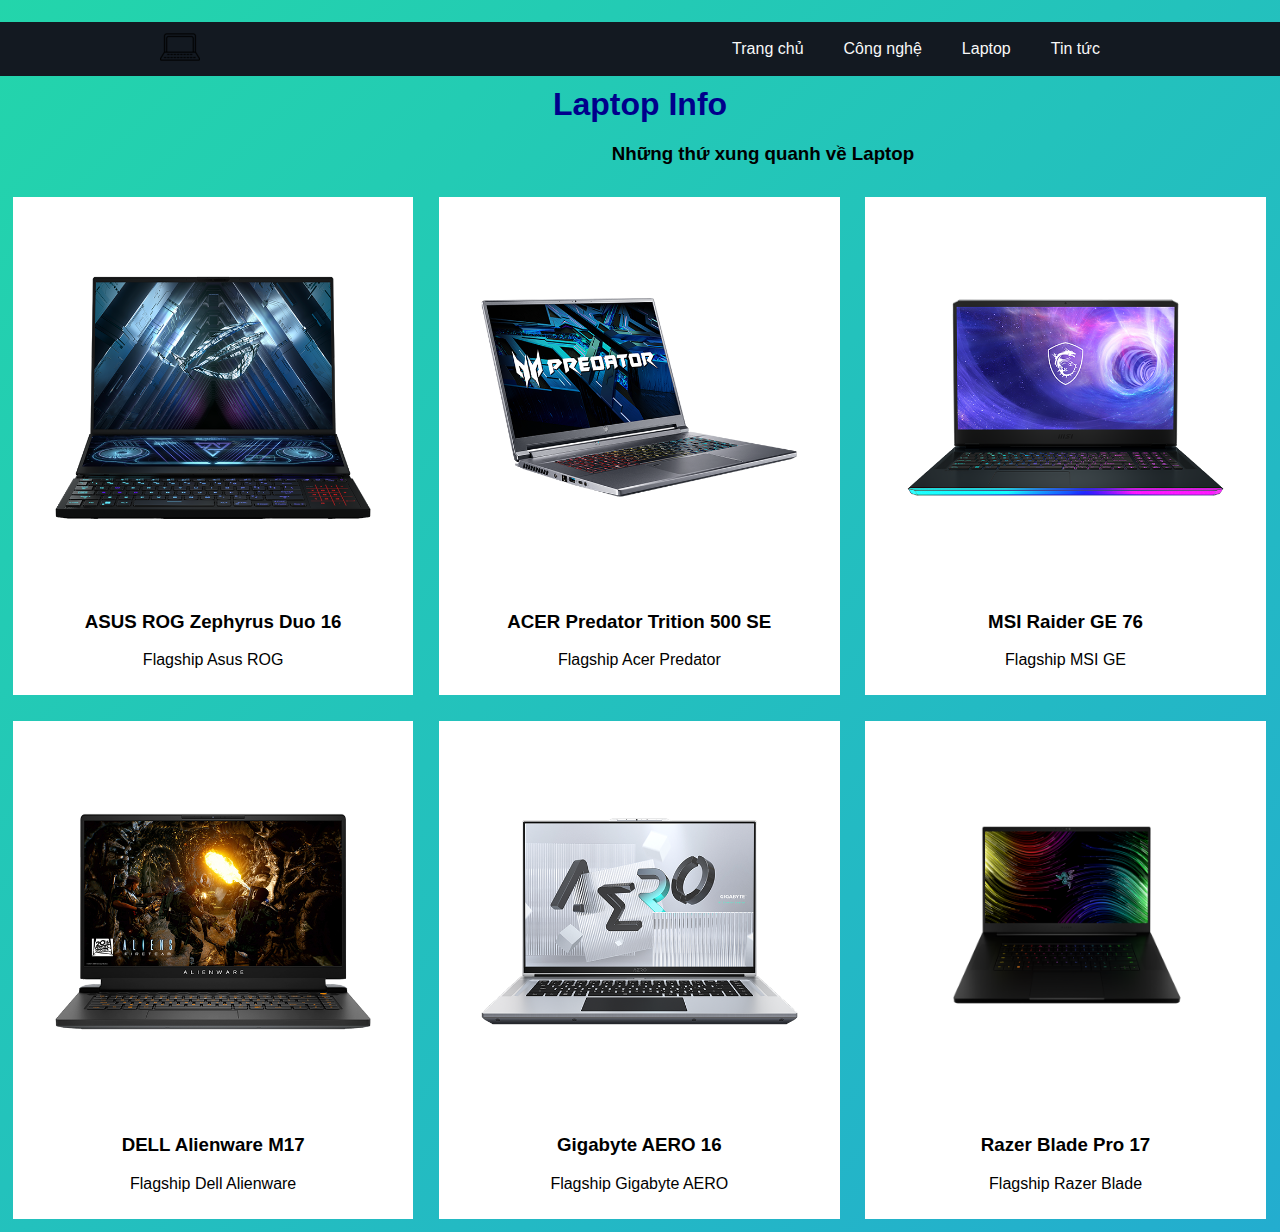
<file: index.html>
<!DOCTYPE html>
<html lang="en">
<head>
    <meta charset="UTF-8">
    <meta http-equiv="X-UA-Compatible" content="IE=edge">
    <meta name="viewport" content="width=device-width, initial-scale=1.0">
    <link rel="stylesheet" href="./CSS/index.css">
    <link rel="stylesheet" href="./CSS/menu.css">
    <title>Laptop</title>
    <link rel="icon" href="./Img/CPU.png" type="image/x-icon"/>
</head>
<body>
    <div class="d-flex flex-column justify-content-center w-100 h-100">
        <div class="d-flex flex-column justify-content-center align-items-center">
          <h1 class="fw-light text-white m-0"></h1>
          <div class="btn-group my-5">
            <a href="https://codepen-api-export-production.s3.us-west-2.amazonaws.com/zip/PEN/pyBNzX/1578778289271/pure-css-gradient-background-animation.zip" class="btn btn-outline-light" aria-current="page"><i class="fas fa-file-download me-2"></i></a>
            <a href="https://codepen.io/P1N2O/full/pyBNzX" class="btn btn-outline-light"><i class="fas fa-expand ms-2"></i></a>
          </div>
          <a href="https://manuel.pinto.dev" class="text-decoration-none">
            <h5 class="fw-light text-white m-0"></h5>
          </a>
        </div>
      </div>

    <header>
    <div id="wrapper">
        <div id="header">
            <nav class="container">
                <a href="" id="logo">
                    <img src="./Img/Laptop3.png" alt="Laptop">
                </a>
                <ul id="main-menu">
                    <li><a href="./index.html">Trang chủ</a></li>

                    <li><a href="./congnghe.html">Công nghệ</a></li>
                    <li class="has-child"><a href="./laptop.html">Laptop</a>
                        <ul class="sub-menu">
                            <li><a href="./phancung.html">Phần cứng</a></li>
                            <li><a href="./thietke.html">Thương hiệu</a></li>
                            <li><a href="./kichthuoc.html">Kích thước</a></li>
                            <li><a href="./ngoaile.html">Ngoài lề</a></li>
                        </ul>
                    </li>
                    <li><a href="./tintuc.html">Tin tức</a></li>
                </ul>
            </nav>
        </div>
    </div>
    </header>
    <div>
        <h1 class="ten">Laptop Info</h1>
        <h3 class="daudong">Những thứ xung quanh về Laptop</h3>
    </div>
        <section class="laps">
            <div class="lap">
                <img src="./Img/ROG Zephyrus Duo 16.png">
                <div>
                    <h3>ASUS ROG Zephyrus Duo 16</h3>
                    <p>Flagship Asus ROG</p>
                </div>
            </div>
            <div class="lap">
                <img src="./Img/Predator Trition 500 SE.png">
                <div>
                    <h3>ACER Predator Trition 500 SE</h3>
                    <p>Flagship Acer Predator</p>
                </div>
            </div>
            <div class="lap">
                <img src="./Img/MSI Raider GE 76">
                <div>
                    <h3>MSI Raider GE 76</h3>
                    <p>Flagship MSI GE</p>
                </div>
            </div>
            <div class="lap">
                <img src="./Img/Dell Alienware M17.png">
                <div>
                    <h3>DELL Alienware M17</h3>
                    <p>Flagship Dell Alienware</p>
                </div>
            </div>
            <div class="lap">
                <img src="./Img/Gigabyte AERO.png">
                <div>
                    <h3>Gigabyte AERO 16</h3>
                    <p>Flagship Gigabyte AERO</p>
                </div>
            </div>
            <div class="lap">
                <img src="./Img/Razer_Blade_Pro_17_2022 (1).png">
                <div>
                    <h3>Razer Blade Pro 17</h3>
                    <p>Flagship Razer Blade</p>
                </div>
            </div>
        </section>
</body>
</html>
</file>
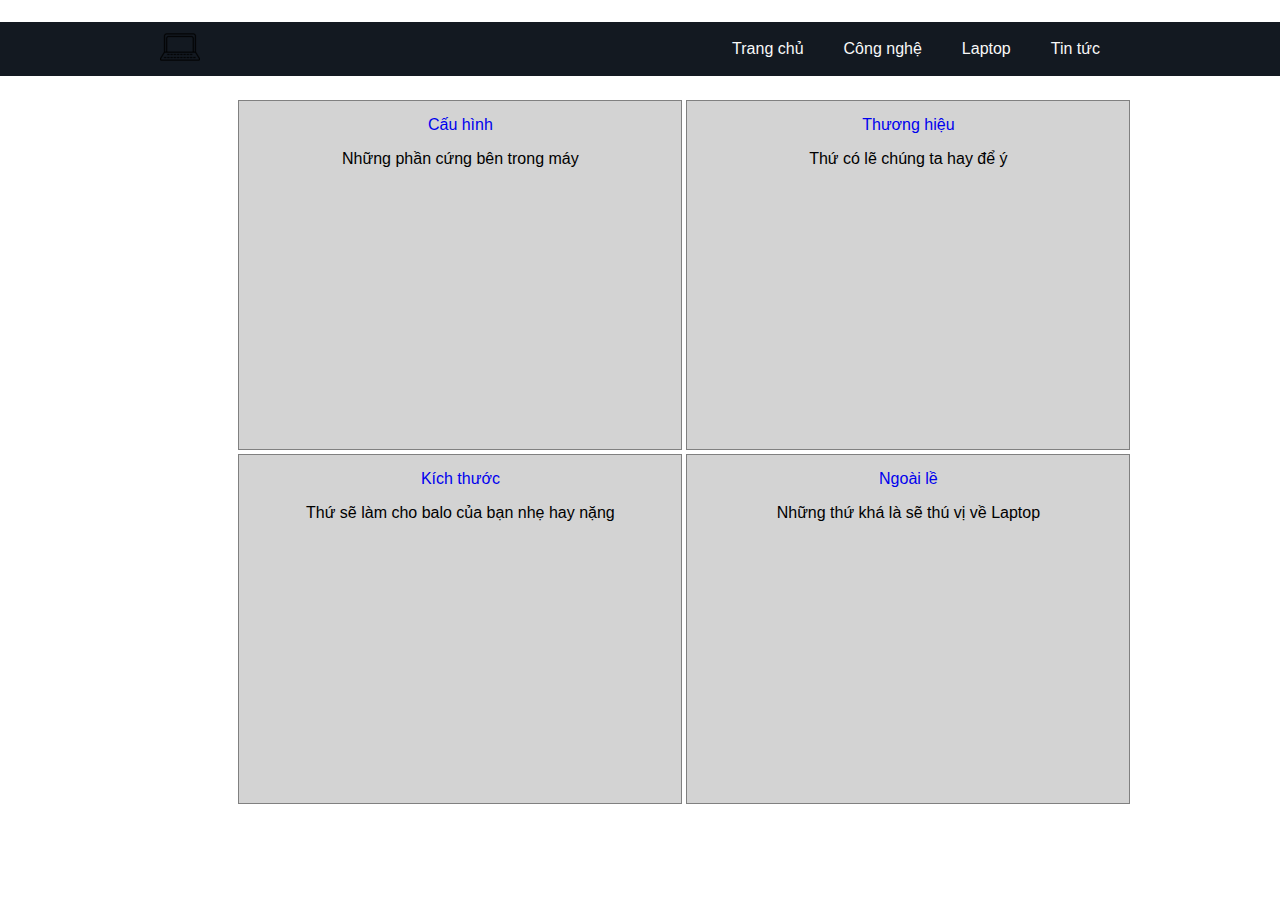
<file: laptop.html>
<!DOCTYPE html>
<html lang="en">
<head>
    <meta charset="UTF-8">
    <meta http-equiv="X-UA-Compatible" content="IE=edge">
    <meta name="viewport" content="width=device-width, initial-scale=1.0">
    <link rel="stylesheet" href="./CSS/menu.css">
    <title>Laptop</title>
    <link rel="icon" href="./img/favicon.ico" type="image/x-icon"/>
</head>
<body>

    <div class="d-flex flex-column justify-content-center w-100 h-100">
        <div class="d-flex flex-column justify-content-center align-items-center">
          <h1 class="fw-light text-white m-0"></h1>
          <div class="btn-group my-5">
            <a href="https://codepen-api-export-production.s3.us-west-2.amazonaws.com/zip/PEN/pyBNzX/1578778289271/pure-css-gradient-background-animation.zip" class="btn btn-outline-light" aria-current="page"><i class="fas fa-file-download me-2"></i></a>
            <a href="https://codepen.io/P1N2O/full/pyBNzX" class="btn btn-outline-light"><i class="fas fa-expand ms-2"></i></a>
          </div>
          <a href="https://manuel.pinto.dev" class="text-decoration-none">
            <h5 class="fw-light text-white m-0"></h5>
          </a>
        </div>
      </div>
    </div>


    <div id="wrapper">
        <div id="header">
            <nav class="container">
                <a href="./index.html" id="logo">
                    <img src="./Img/Laptop3.png" alt="Laptop">
                </a>
                <ul id="main-menu">
                    <li><a href="./index.html">Trang chủ</a></li>
                    <li><a href="./congnghe.html">Công nghệ</a></li>
                    <li class="has-child"><a href="./laptop.html">Laptop</a>
                        <ul class="sub-menu">
                            <li><a href="./phancung.html">Cấu hình</a></li>
                            <li><a href="./thietke.html">Thương hiệu</a></li>
                            <li><a href="./kichthuoc.html">Kích thước</a></li>
                            <li><a href="./ngoaile.html">Ngoài lề</a></li>
                        </ul>
                    </li>
                    <li><a href="./tintuc.html">Tin tức</a></li>
                </ul>
            </nav>
        </div>
        <h1></h1>
        <p></p>
        <div class="container1">
            <div class="left"></div>
            <div class="content1">
                <div>
                    <div style="text-align: center;"><a href="./phancung.html" style="text-decoration: none;">Cấu hình</a>
                    <p style="text-align: center;">Những phần cứng bên trong máy</p>
                    </div>
                    <div style="text-align: center;"><a href="./thietke.html" style="text-decoration: none;">Thương hiệu</a>
                    <p style="text-align: center;">Thứ có lẽ chúng ta hay để ý</p>
                    </div>
                </div>
                <div>
                    <div style="text-align: center;"><a href="./kichthuoc.html" style="text-decoration: none;">Kích thước</a>
                    <p>Thứ sẽ làm cho balo của bạn nhẹ hay nặng</p>
                    </div>
                    <div style="text-align: center;"><a href="./ngoaile.html" style="text-decoration: none;">Ngoài lề</a>
                    <p style="text-align: center;">Những thứ khá là sẽ thú vị về Laptop</p>
                    </div>
                </div>
            </div>
        </div>
        </div>
</body>
</html>
</file>
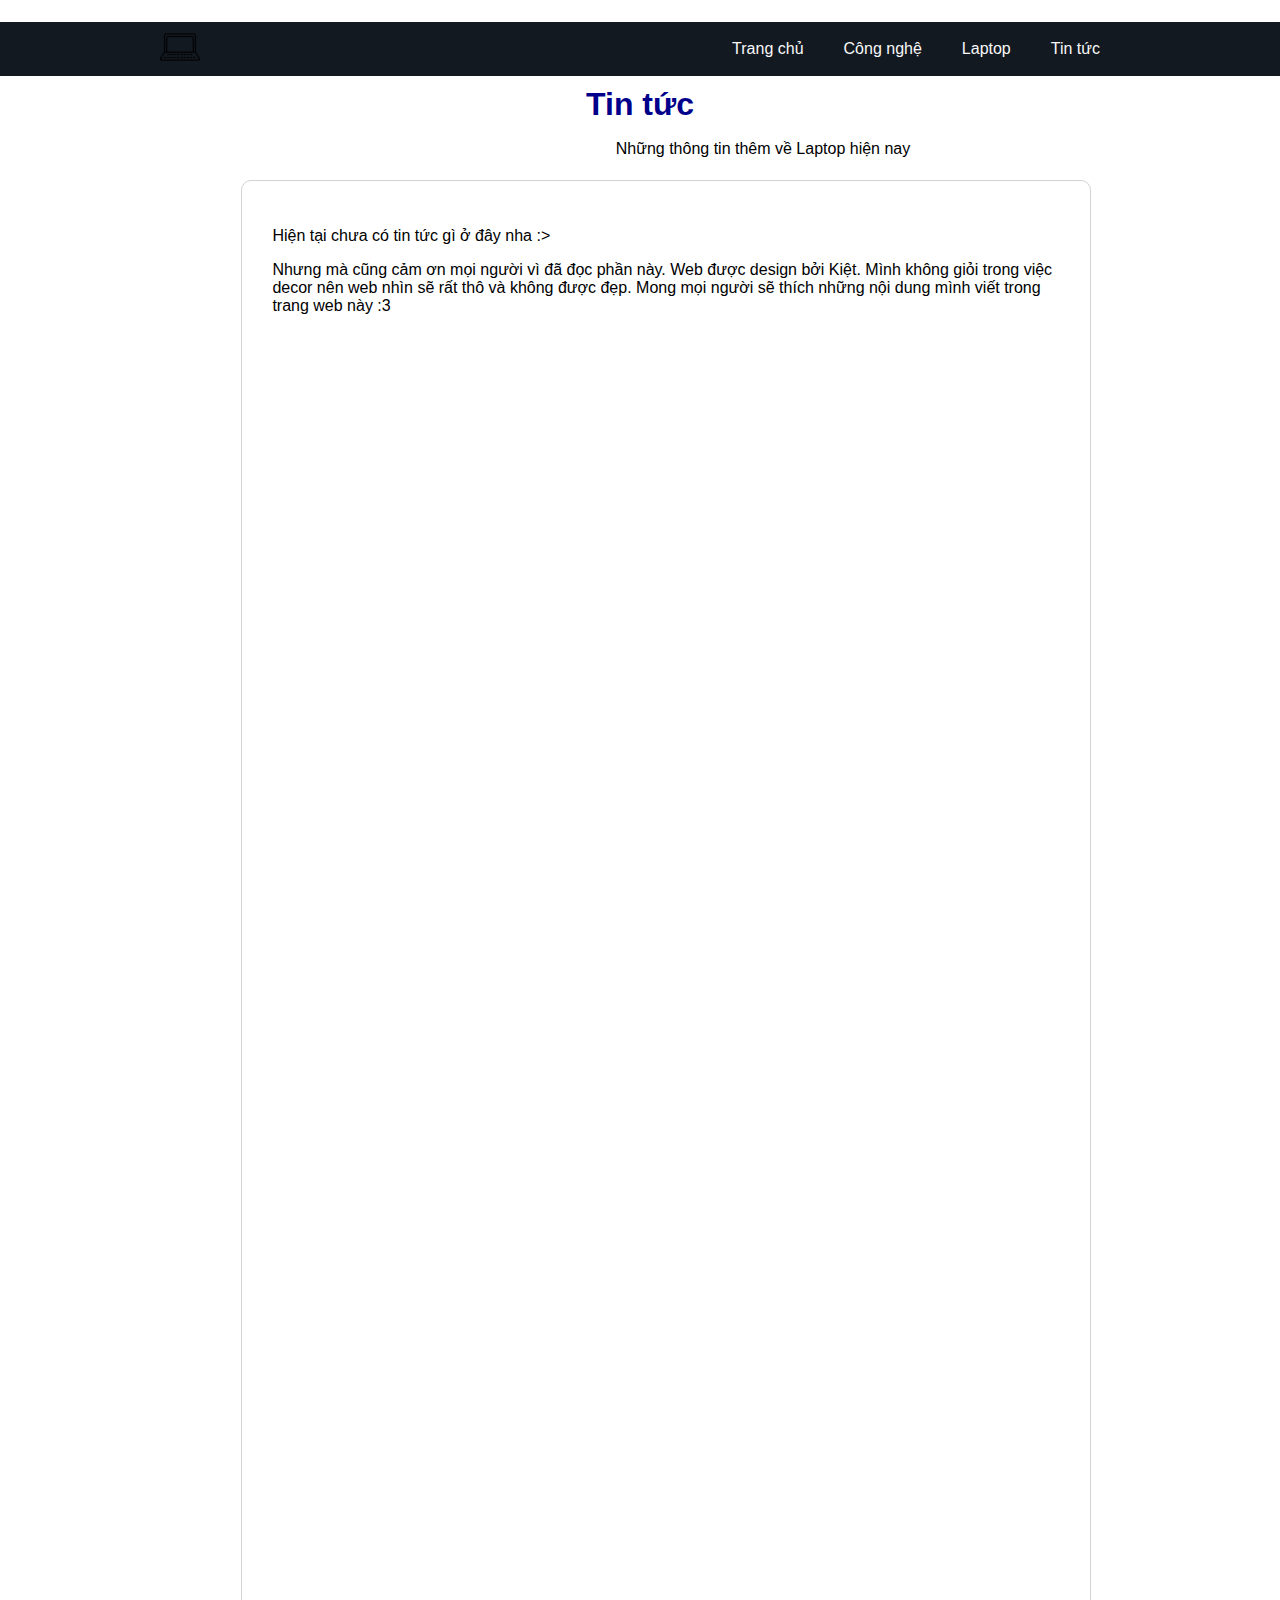
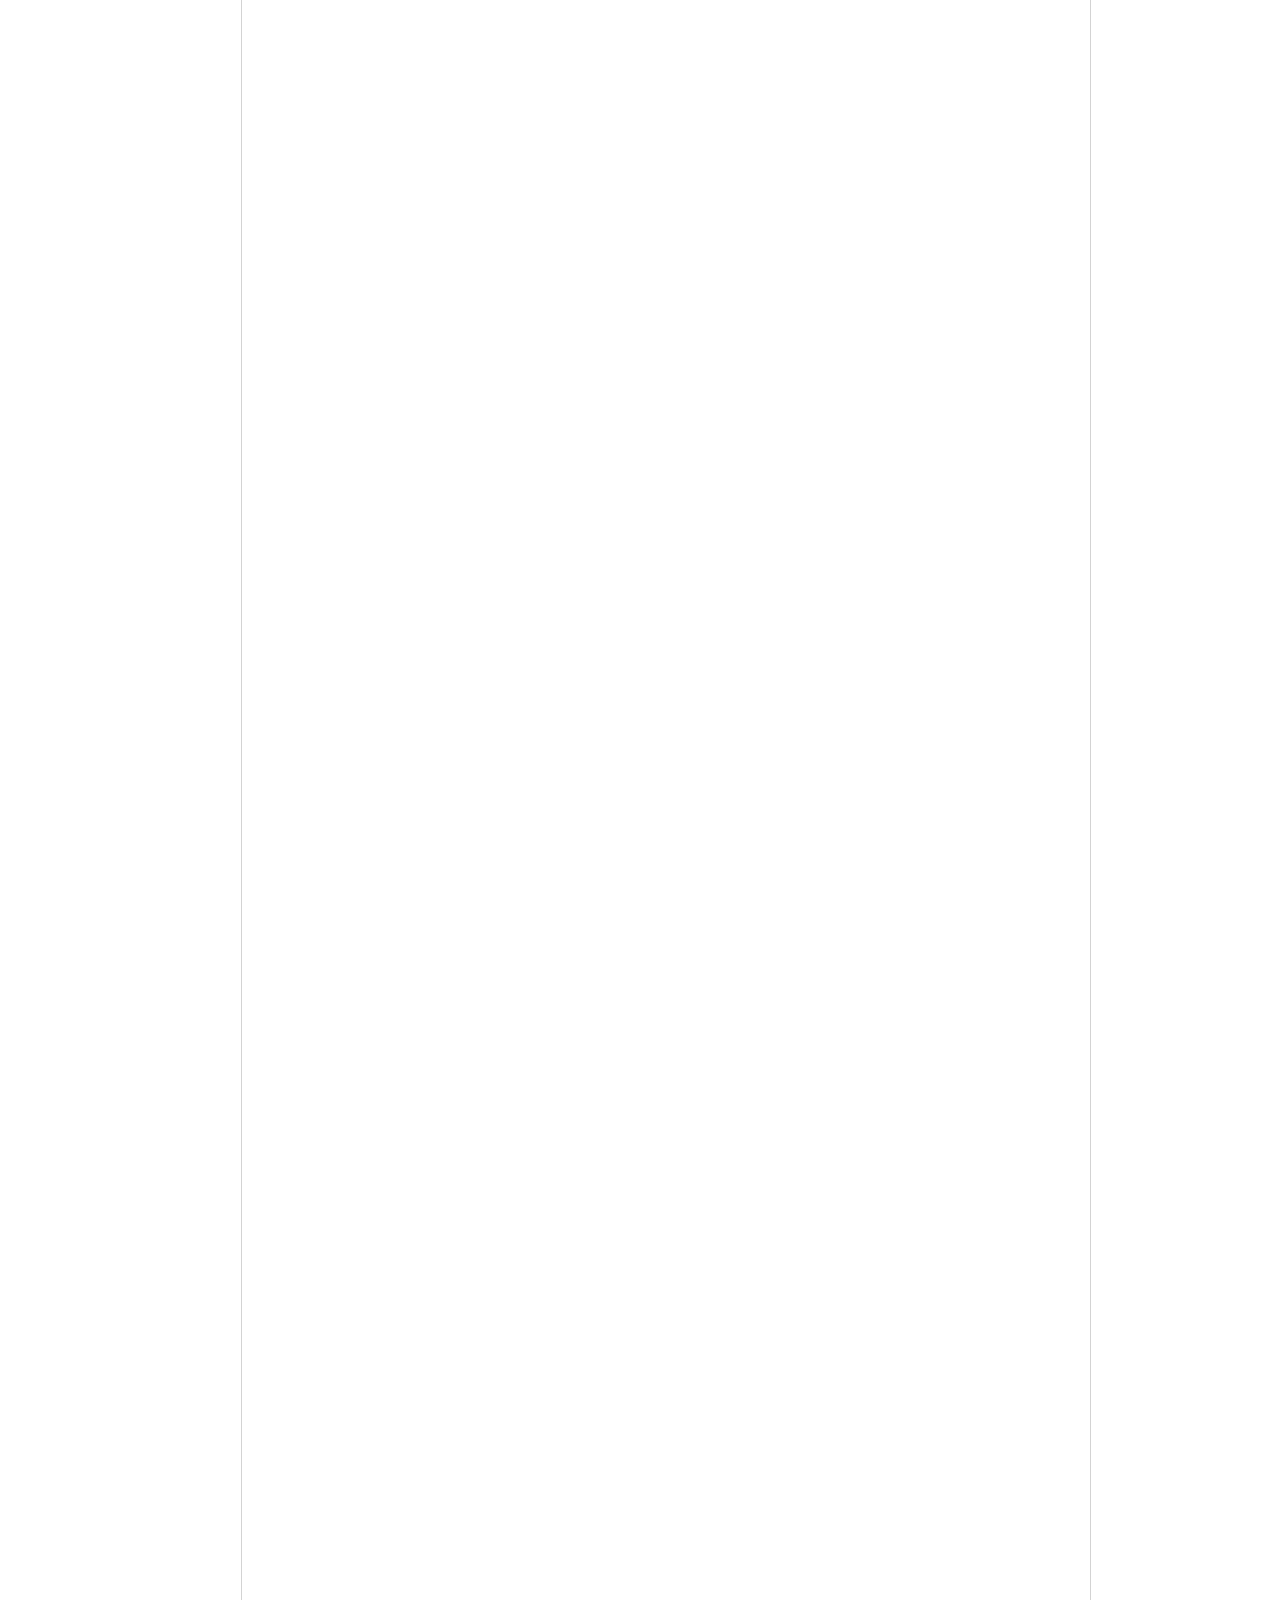
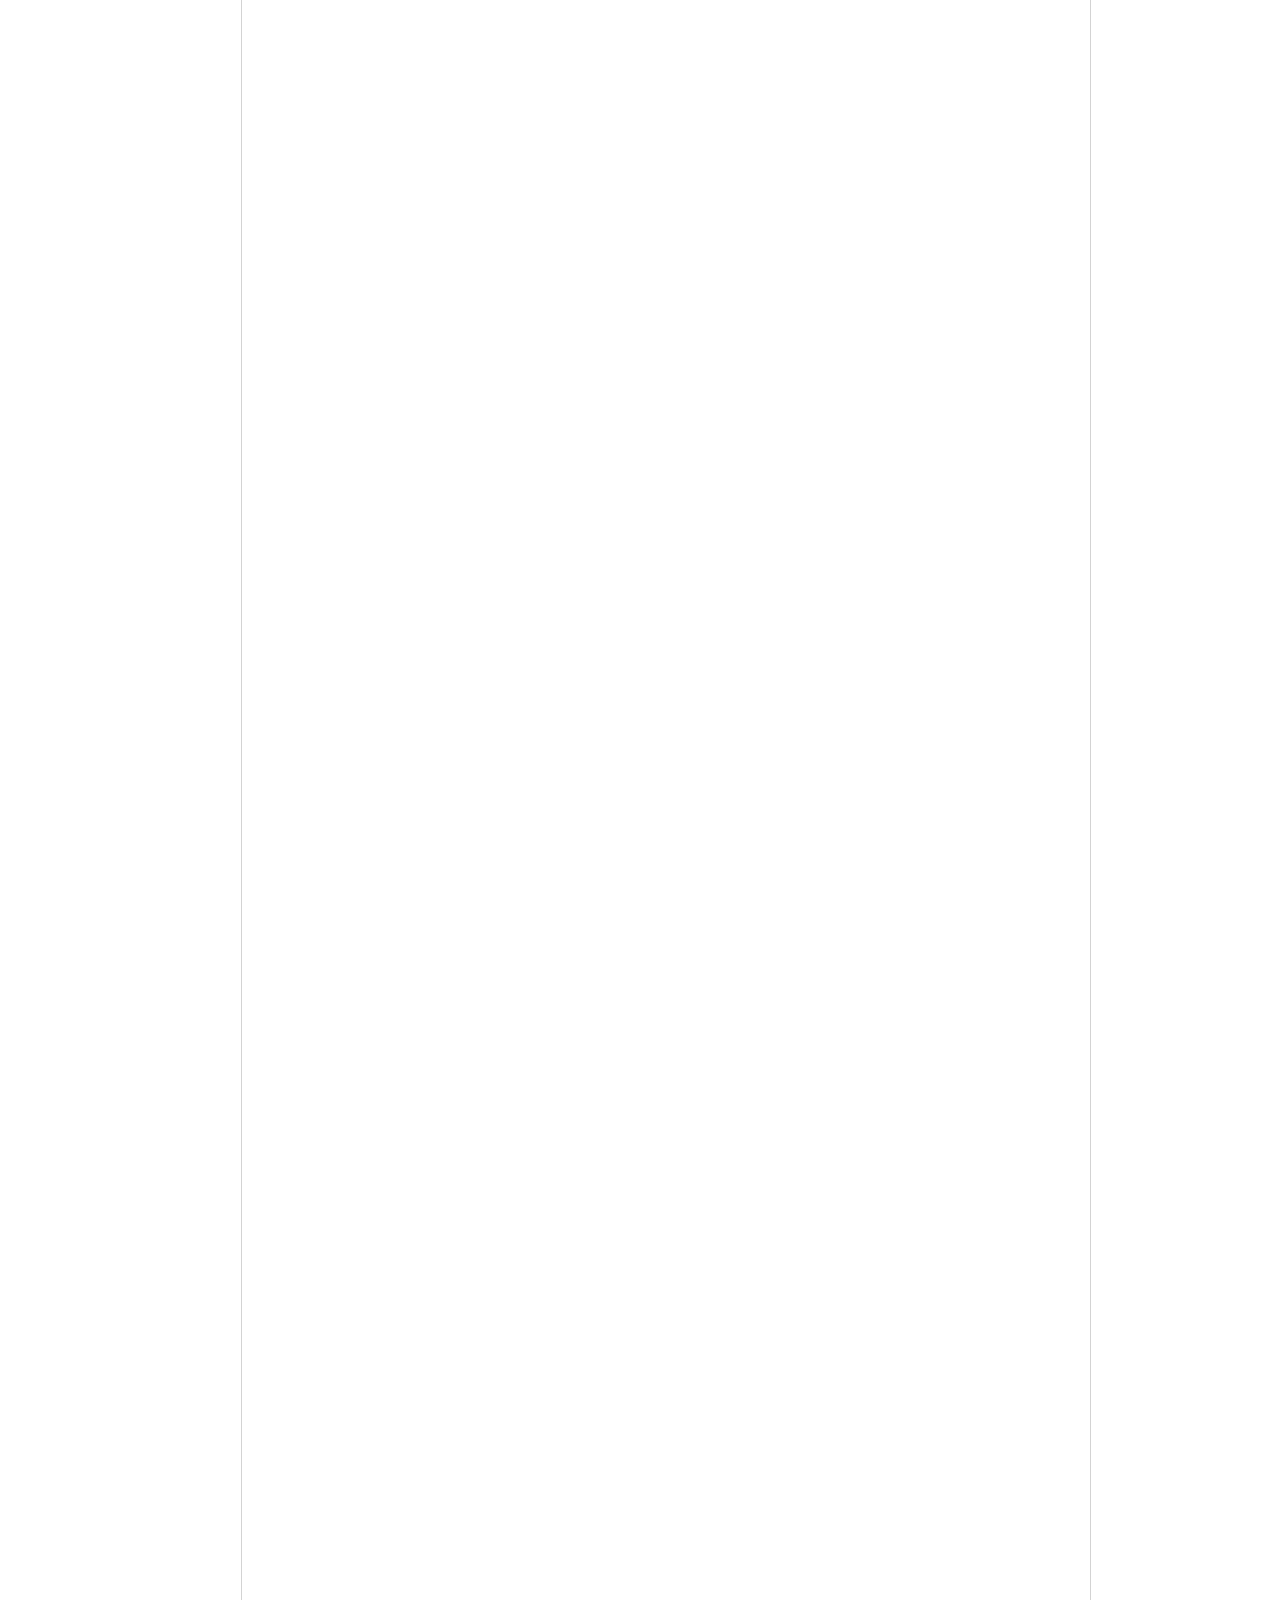
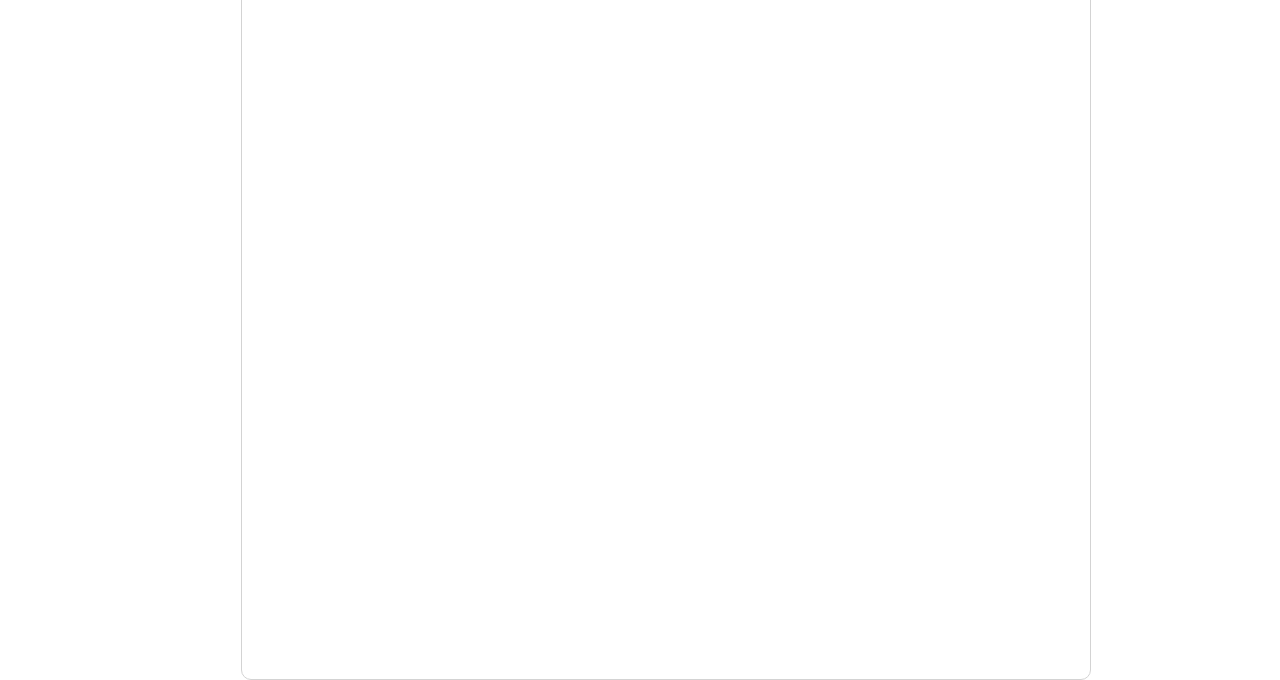
<file: tintuc.html>
<!DOCTYPE html>
<html lang="en">
<head>
    <meta charset="UTF-8">
    <meta http-equiv="X-UA-Compatible" content="IE=edge">
    <meta name="viewport" content="width=device-width, initial-scale=1.0">
    <link rel="stylesheet" href="./CSS/menu.css">
    <title>Laptop</title>
    <link rel="icon" href="./img/favicon.ico" type="image/x-icon"/>
</head>
<body>

    <div class="d-flex flex-column justify-content-center w-100 h-100">
        <div class="d-flex flex-column justify-content-center align-items-center">
          <h1 class="fw-light text-white m-0"></h1>
          <div class="btn-group my-5">
            <a href="https://codepen-api-export-production.s3.us-west-2.amazonaws.com/zip/PEN/pyBNzX/1578778289271/pure-css-gradient-background-animation.zip" class="btn btn-outline-light" aria-current="page"><i class="fas fa-file-download me-2"></i></a>
            <a href="https://codepen.io/P1N2O/full/pyBNzX" class="btn btn-outline-light"><i class="fas fa-expand ms-2"></i></a>
          </div>
          <a href="https://manuel.pinto.dev" class="text-decoration-none">
            <h5 class="fw-light text-white m-0"></h5>
          </a>
        </div>
      </div>
    </div>


    <div id="wrapper">
        <div id="header">
            <nav class="container">
                <a href="" id="logo">
                    <img src="./Img/Laptop3.png" alt="Laptop">
                </a>
                <ul id="main-menu">
                    <li><a href="./index.html">Trang chủ</a></li>
                    <li><a href="./congnghe.html">Công nghệ</a></li>
                    <li class="has-child"><a href="./laptop.html">Laptop</a>
                        <ul class="sub-menu">
                            <li><a href="./phancung.html">Cấu hình</a></li>
                            <li><a href="./thietke.html">Thương hiệu</a></li>
                            <li><a href="./kichthuoc.html">Kích thước</a></li>
                            <li><a href="./ngoaile.html">Ngoài lề</a></li>
                        </ul>
                    </li>
                    <li><a href="./tintuc.html">Tin tức</a></li>
                </ul>
            </nav>
        </div>
        <h1 class="ten">Tin tức</h1>
        <p class="daudong">Những thông tin thêm về Laptop hiện nay</p>
        <div class="container1">
            <div class="left"></div>
            <div class="contentt">
                <div>
                    <div>
                        <p>Hiện tại chưa có tin tức gì ở đây nha :></p>
                        <p>Nhưng mà cũng cảm ơn mọi người vì đã đọc phần này. Web được design bởi Kiệt. Mình không giỏi trong việc decor nên web nhìn sẽ rất thô và không được đẹp. Mong mọi người sẽ thích những nội dung mình viết trong trang web này :3 </p>
                    </div>
                </div>
            </div>
        </div>
</body>
</html>
</file>
<file: CSS/index.css>
*{
    font-family: Arial, Helvetica, sans-serif;
    box-sizing: border-box;
}
body{
    margin: 0;
    padding: 0;

}
.container{
    max-width: 960px;
    margin: 0px auto;

}
#header{
    background-color: #131921;
}
nav{
    display: flex;
    justify-content: space-between;
    justify-items: center;
}
#logo{
    padding: 5px 0px;

}
#main-menu{
    display: flex;
    list-style: none;
    margin: 0;
    padding: 0;
}
#main-menu li a{
    color: #f8f8f8;
    display: block;
    padding: 18px 20px;
    text-decoration: none;
}
#main-menu ul.sub-menu{
    position: absolute;
    background-color: #131921;
    padding: 15px 0px;
    list-style: none;
    width: 200px;
    border: 1px solid #434343;
    display: none;
}
#main-menu ul.sub-menu a{
    padding: 8px 15px;
    border-bottom: 1px solid rgb(62, 62, 62);
}
#main-menu ul.sub-menu li:hover a{
    border-bottom: 1px solid rgb(125, 125, 125);
}
#main-menu ul.submenu li:last-child a{
    border: none;
}
#main-menu li:hover ul.sub-menu{
    display: block;
}
/*Thiết lập border*/
#main-menu>li>a{
    position: relative;
}
#main-menu>li>a::before{
    content: "";
    height: 4px;
    width: 0px;
    background-color: #e73c7e;
    position: absolute;
    bottom: 0px;
    left: 0px;
    transition: 0.25s cubic-bezier(0.075, 0.82, 0.165, 1);
}
#main-menu>li:hover>a::before{
    width: 100%;
}
/*Section*/
.card{
    display: flex;
}
div.lap{
    width: 31.3%;
    background-color: white;
    text-align: center;
    padding: 10px;
    margin: 1%;
}
div.lap > img{
    width: 100%;
}
section.laps{
    display: flex;
    flex-wrap: wrap;
    flex-direction: row;
}
div.lap >img:hover{
    transform: scale(1.2);
}
.ten{
    font-family: 'Gill Sans', 'Gill Sans MT', Calibri, 'Trebuchet MS', sans-serif;
    text-align: center;
    color: rgb(140, 46, 55);
}
.daudong{
    font-family: 'Segoe UI', Tahoma, Geneva, Verdana, sans-serif;
    text-align: center;
}
/*Background*/
body {
    background: linear-gradient(-45deg, #ee7752, #e73c7e, #23a6d5, #23d5ab);
    background-size: 400% 400%;
    animation: gradient 15s ease infinite;
    height: 100vh;
}
@keyframes gradient {
  0% {
    background-position: 0% 50%;
  }
  50% {
    background-position: 100% 50%;
  }
  100% {
    background-position: 0% 50%;
  }
}
/* For desktop: */
.col-1 {width: 8.33%;}
.col-2 {width: 16.66%;}
.col-3 {width: 25%;}
.col-4 {width: 33.33%;}
.col-5 {width: 41.66%;}
.col-6 {width: 50%;}
.col-7 {width: 58.33%;}
.col-8 {width: 66.66%;}
.col-9 {width: 75%;}
.col-10 {width: 83.33%;}
.col-11 {width: 91.66%;}
.col-12 {width: 100%;}

/*  <p>Cấu hình
    <br>CPU: AMD Ryzen 9 9600HX 3.3GHz up to 4.9GHz 16MB
    <br>RAM: 32GB (16x2) DDR5 4800MHz
    <br>GPU: NVIDIA® GeForce RTX™ 3080Ti 16GB GDDR6
    <br>Hard Disk: 2TB M.2 NVMe™ PCIe® 4.0 Performance SSD
    <br>Display: 16" WQXGA (2560 x 1600) 16:10, 165Hz, 3ms
    <br>ScreenPad™: 14.1” 4K (3840 x 1100) 32:9 Touch display, 60Hz
    </p>
*/
</file>
<file: CSS/menu.css>
*{
    font-family: Arial, Helvetica, sans-serif;
    box-sizing: border-box;
}
body{
    margin: 0;
    padding: 0;

}
.container{
    max-width: 960px;
    margin: 0px auto;

}
#header{
    background-color: #131921;
}
nav{
    display: flex;
    justify-content: space-between;
    justify-items: center;
}
#logo{
    padding: 5px 0px;

}
#main-menu{
    display: flex;
    list-style: none;
    margin: 0;
    padding: 0;
}
#main-menu li a{
    color: #f8f8f8;
    display: block;
    padding: 18px 20px;
    text-decoration: none;
}
#main-menu ul.sub-menu{
    position: absolute;
    background-color: #131921;
    padding: 15px 0px;
    list-style: none;
    width: 200px;
    border: 1px solid #434343;
    display: none;
}
#main-menu ul.sub-menu a{
    padding: 8px 15px;
    border-bottom: 1px solid rgb(62, 62, 62);
}
#main-menu ul.sub-menu li:hover a{
    border-bottom: 1px solid rgb(125, 125, 125);
}
#main-menu ul.submenu li:last-child a{
    border: none;
}
#main-menu li:hover ul.sub-menu{
    display: block;
}
/*Thiết lập border*/
#main-menu>li>a{
    position: relative;
}
#main-menu>li>a::before{
    content: "";
    height: 4px;
    width: 0px;
    background-color: #e73c7e;
    position: absolute;
    bottom: 0px;
    left: 0px;
    transition: 0.25s cubic-bezier(0.075, 0.82, 0.165, 1);
}
#main-menu>li:hover>a::before{
    width: 100%;
}

/*ten va thong tin*/
.ten{
    font-family: 'Gill Sans', 'Gill Sans MT', Calibri, 'Trebuchet MS', sans-serif;
    text-align: center;
    color:darkblue;
    margin: 10px ;
}
.daudong{
    font-family: 'Segoe UI', Tahoma, Geneva, Verdana, sans-serif;
    text-align: center;
    width: 1126px;
    margin-left: 200px;
    padding: 1px;
}
/*Section*/
.container1{
    display: flex;
    flex-direction: row;
}
.container2{
    height: 5320px;
    display: flex;
    flex-direction: row;
}
.left{
    width: 18%;
    margin: 3px;
    min-height: 500px;  
}
.right{
    width: 10%;
    min-width: none;
}
.content{
    height: 2700px;
    width: 900px;
    min-height: 500px;
}
.content > div{
    height: 2701px;
    width: 900px;
    display: flex;
    flex-direction: row;
    border: 1px solid lightgray;
    border-radius: 10px;
}
.content> div div{
    width: 100%;
    border: 3px;
    overflow: auto;
    margin: 10px;
    padding: 30px;
}
.content1 > div{
    display: flex;
    flex-direction: row;
}
.content1>div div{
	width: 50%;
	height: 350px;
	border: 1px solid gray;
	overflow: auto;
	background-color: lightgray;
	margin: 2px;
	padding: 15px;
}
.left1 div{
	margin-top: 10px;
}
.left1 ul li{
	text-indent: 20px;
	margin: 5px;
}
.right1 div{
	margin: 10px auto;
	padding: 40px;
	width: 70%;
	height: 100px;
	padding: 20px;
	border: 1px solid gray;
	text-align: center;
	border-radius: 10px;
	background-color: bisque;
	box-shadow: 5px 5px 5px gray;
}
.left1, .right1{
	width: 15%;
	min-height: 500px;
	background-color: #519EC3;
}
.content1{
	width: 70%;
	min-height: 700px;
}
.img1{
    width: 800px;
    height: 450px;
    position: relative;
}
.img2{
    display: block;
    margin-left: auto;
    margin-right: auto;
}
.img3{
    width: 256px;
    height: 256px;
    margin-left: auto;
    margin-right: auto;
}
.contentt{
    height: 2700px;
    width: 860px;
    min-height: 2700px;
}
.contentt > div{
    padding: 30px;
    margin: 5px;
    height: 5300px;
    width: 850px;
    display: flex;
    flex-direction: row;
    border: 1px solid lightgray;
    border-radius: 10px;
}
.contenttt > div{
    padding: 30px;
    margin: 5px;
    height:1900px;
    width: 850px;
    display: flex;
    flex-direction: row;
    border: 1px solid lightgray;
    border-radius: 10px;
}
.contentttt > div{
    padding: 30px;
    margin: 5px;
    height: 4630px;
    width: 850px;
    display: flex;
    flex-direction: row;
    border: 1px solid lightgray;
    border-radius: 10px;
}
.minitext{
    text-align: center;
    color: lightgray;
    font-size: small;
}
</file>
